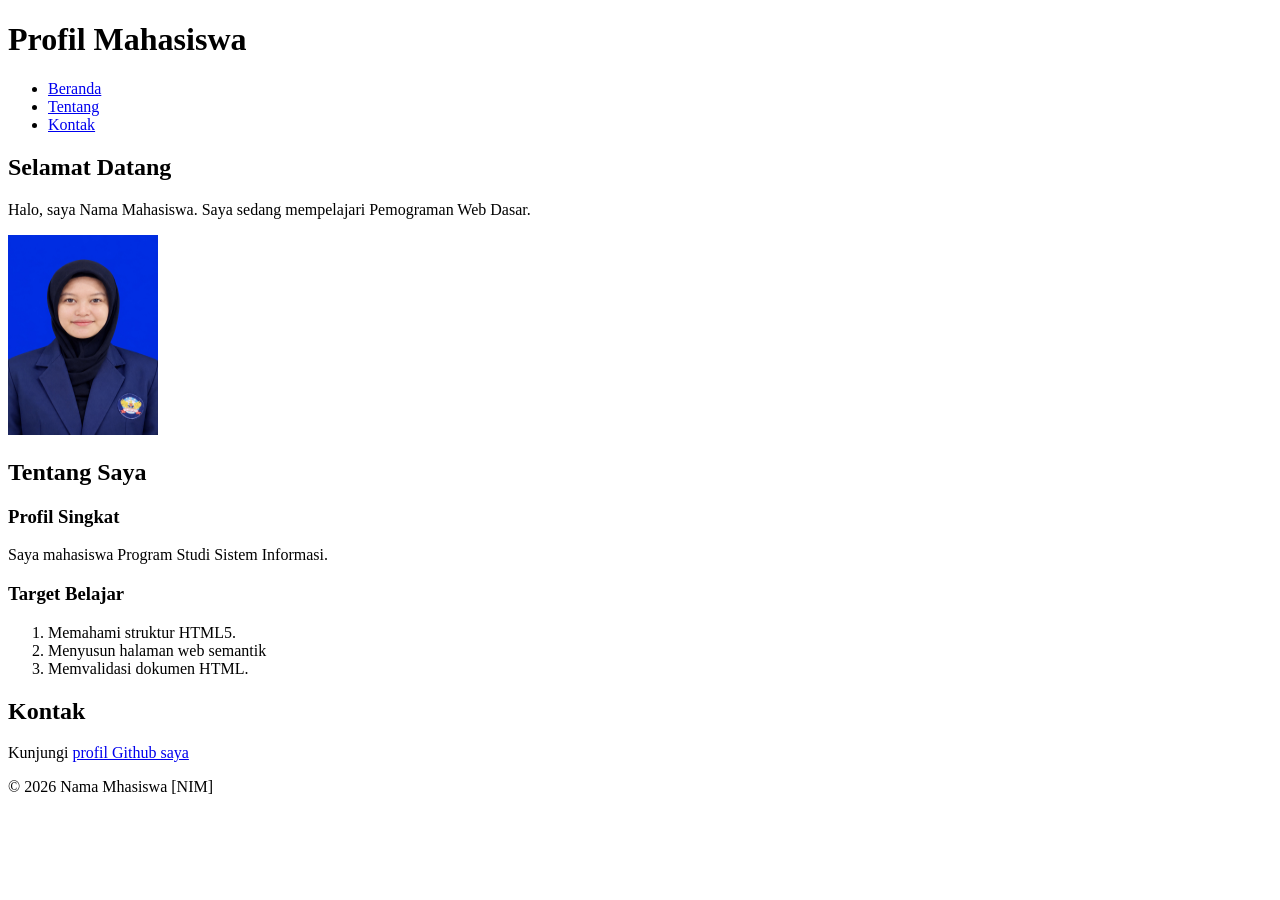
<file: pertemuan-01/index.html>
<!doctype html>
<html lang="en">
  <head>
    <meta charset="UTF-8" />
    <meta name="viewport" content="width=device-width, initial-scale=1.0" />
    <title>Profil Mahasiswa</title>
  </head>

  <body>
    <header>
      <h1>Profil Mahasiswa</h1>
      <nav>
        <ul>
          <li><a href="#home">Beranda</a></li>
          <li><a href="#about">Tentang</a></li>
          <li><a href="#contact">Kontak</a></li>
        </ul>
      </nav>
    </header>

    <main>
      <section id="home">
        <h2>Selamat Datang</h2>
        <p>
          Halo, saya Nama Mahasiswa. Saya sedang mempelajari Pemograman Web
          Dasar.
        </p>
        <img
          width="150px"
          height="200px"
          src="img/foto-profil.jpg"
          alt="Foto Profil Mahasiswa"
        />
      </section>

      <section id="about">
        <h2>Tentang Saya</h2>
        <article>
          <h3>Profil Singkat</h3>
          <p>Saya mahasiswa Program Studi Sistem Informasi.</p>

          <h3>Target Belajar</h3>
          <ol>
            <li>Memahami struktur HTML5.</li>
            <li>Menyusun halaman web semantik</li>
            <li>Memvalidasi dokumen HTML.</li>
          </ol>
        </article>
      </section>

      <section id="contact">
        <h2>Kontak</h2>
        <p>
          Kunjungi <a href="https://hithub.com/username">profil Github saya</a>
        </p>
      </section>
    </main>

    <footer>
      <p>&copy; 2026 Nama Mhasiswa [NIM]</p>
    </footer>
  </body>
</html>
</file>
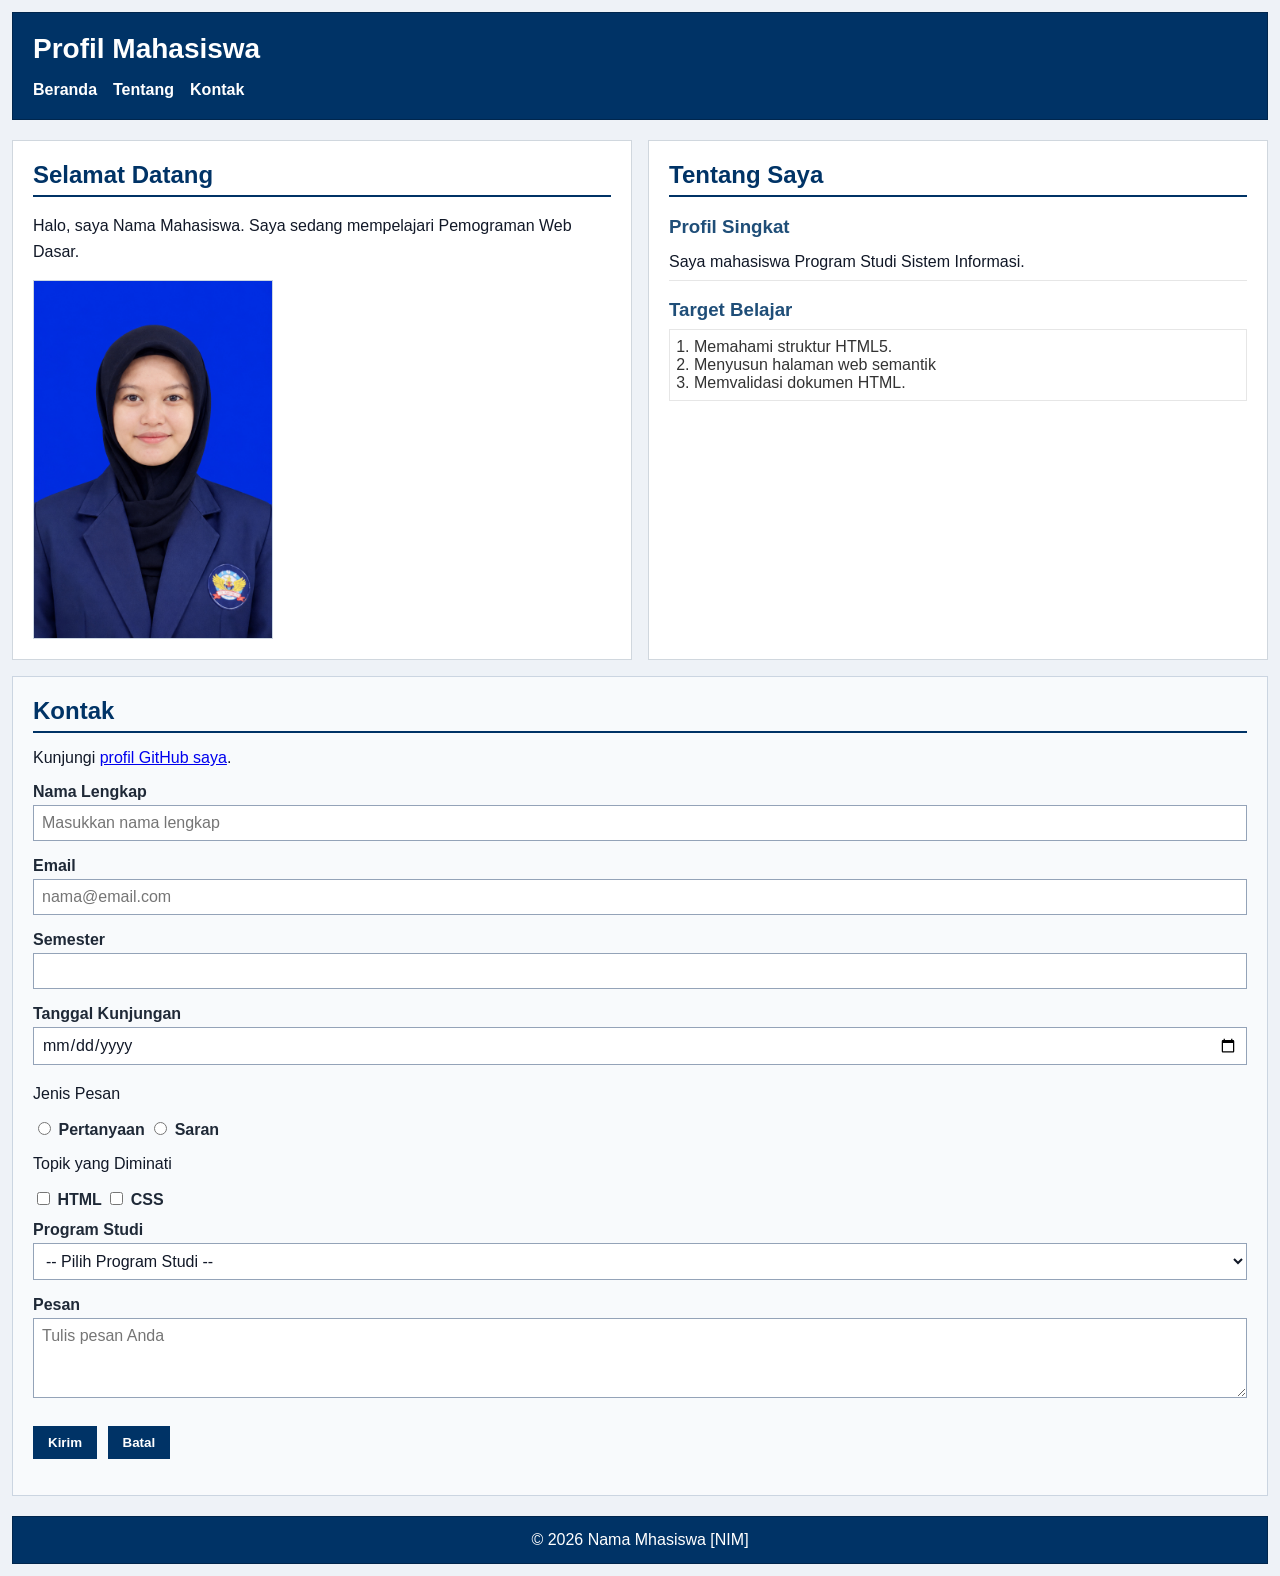
<file: pertemuan-02/index.html>
<!doctype html>
<html lang="en">
  <head>
    <meta charset="UTF-8" />
    <meta name="viewport" content="width=device-width, initial-scale=1.0" />
    <title>Profil Mahasiswa</title>
    <link rel="stylesheet" href="styles.css" />
  </head>

  <body>
    <header>
      <div class="header-top">
        <h1>Profil Mahasiswa</h1>
        <button
          class="nav-toggle"
          id="navToggle"
          type="button"
          aria-label="Buka navigasi"
          aria-controls="navMenu"
          aria-expanded="false"
        >
          &#9776;
        </button>
      </div>

      <nav>
        <ul id="navMenu">
          <li><a href="#home">Beranda</a></li>
          <li><a href="#about">Tentang</a></li>
          <li><a href="#contact">Kontak</a></li>
        </ul>
      </nav>
    </header>

    <main>
      <section id="home">
        <h2>Selamat Datang</h2>
        <p>
          Halo, saya Nama Mahasiswa. Saya sedang mempelajari Pemograman Web
          Dasar.
        </p>
        <img
          width="150px"
          height="200px"
          src="img/foto-profil.jpg"
          alt="Foto Profil Mahasiswa"
        />
      </section>

      <section id="about">
        <h2>Tentang Saya</h2>
        <article>
          <h3>Profil Singkat</h3>
          <p>Saya mahasiswa Program Studi Sistem Informasi.</p>

          <h3>Target Belajar</h3>
          <ol>
            <li>Memahami struktur HTML5.</li>
            <li>Menyusun halaman web semantik</li>
            <li>Memvalidasi dokumen HTML.</li>
          </ol>
        </article>
      </section>

      <section id="contact">
        <h2>Kontak</h2>
        <p>
          Kunjungi <a href="https://github.com/username">profil GitHub saya</a>.
        </p>
        <form id="contactForm" action="index.html" method="get">
          <div class="form-group">
            <label for="nama">Nama Lengkap</label><br />
            <input
              class="input-form"
              type="text"
              id="nama"
              name="nama"
              placeholder="Masukkan nama lengkap"
              minlength="3"
              maxlength="50"
              required
            />
          </div>
          <div class="form-group">
            <label for="email">Email</label><br />
            <input
              class="input-form"
              type="email"
              id="email"
              name="email"
              placeholder="nama@email.com"
              required
            />
          </div>
          <div class="form-group">
            <label for="semester">Semester</label><br />
            <input
              class="input-form"
              type="number"
              id="semester"
              name="semester"
              min="1"
              max="14"
              required
            />
          </div>
          <div class="form-group">
            <label for="tanggal">Tanggal Kunjungan</label><br />
            <input
              class="input-form"
              type="date"
              id="tanggal"
              name="tanggal"
              required
            />
          </div>
          <div class="form-group">
            <p>Jenis Pesan</p>
            <input
              type="radio"
              id="pertanyaan"
              name="jenis_pesan"
              value="pertanyaan"
              required
            />
            <label for="pertanyaan">Pertanyaan</label>
            <input type="radio" id="saran" name="jenis_pesan" value="saran" />
            <label for="saran">Saran</label>
          </div>
          <div class="form-group">
            <p>Topik yang Diminati</p>
            <input type="checkbox" id="minat-html" name="minat" value="HTML" />
            <label for="minat-html">HTML</label>
            <input type="checkbox" id="minat-css" name="minat" value="CSS" />
            <label for="minat-css">CSS</label>
          </div>
          <div class="form-group">
            <label for="prodi">Program Studi</label><br />
            <select class="input-form" id="prodi" name="prodi" required>
              <option value="">-- Pilih Program Studi --</option>
              <option value="SI">Sistem Informasi</option>
              <option value="TI">Teknik Informatika</option>
            </select>
          </div>
          <div class="form-group">
            <label for="pesan">Pesan</label><br />
            <textarea
              class="input-form"
              id="pesan"
              name="pesan"
              maxlength="300"
              placeholder="Tulis pesan Anda"
              required
            ></textarea>
          </div>
          <button type="submit">Kirim</button>
          <button type="reset">Batal</button>
          <p id="formFeedback"></p>
        </form>
      </section>
    </main>

    <footer>
      <p>&copy; 2026 Nama Mhasiswa [NIM]</p>
    </footer>
    <script src="script.js"></script>
  </body>
</html>
</file>
<file: pertemuan-02/styles.css>
* {
box-sizing: border-box;
}
body {
margin: 0;
padding: 12px;
font-family: Arial, sans-serif;
color: #111827;
background-color: #eef2f7;
}
/* Header */
header {
background-color: #003366;
color: #ffffff;
padding: 20px;
margin-bottom: 20px;
border: 1px solid #00264d;
}
header h1 {
margin: 0;
font-size: 28px;
}
.header-top {
display: flex;
justify-content: space-between;
align-items: center;
}
#navMenu {
display: none;
}
#navMenu.nav-open {
display: flex;
flex-direction: column;
margin-top: 16px;
}
.nav-toggle {
display: block;
border: none;
background: transparent;
color: #ffffff;
font-size: 1.8rem;
line-height: 1;
cursor: pointer;
}
/* Navigasi */
nav ul {
display: flex;
flex-direction: column;
justify-content: flex-start;
align-items: flex-start;
gap: 12px;
margin: 0;
padding: 0;
list-style: none;
}
nav a {
color: #ffffff;
font-weight: bold;
text-decoration: none;
}
/* Layout utama */
main {
display: grid;
grid-template-columns: 1fr;
gap: 16px;
}
section {
width: 100%;
}
/* Bagian Home */
#home {
background-color: #ffffff;
border: 1px solid #d0d7de;
padding: 20px;
margin: 0;
}
#home h2 {
color: #003366;
border-bottom: 2px solid #003366;
padding-bottom: 6px;
margin-top: 0;
margin-bottom: 16px;
}
#home p {
line-height: 1.6;
margin: 0 0 16px;
}
#home img {
display: block;
width: 240px;
max-width: 100%;
height: auto;
border: 1px solid #cbd5e1;
}
/* Bagian Tentang */
#about {
background-color: #ffffff;
border: 1px solid #d0d7de;
padding: 20px;
margin: 0;
}
#about h2 {
color: #003366;
border-bottom: 2px solid #003366;
padding-bottom: 6px;
margin-top: 0;
margin-bottom: 16px;
}
#about h3 {
color: #1f4e78;
margin-bottom: 6px;
}
#about p {
margin: 6px 0;
padding: 6px 0;
border-bottom: 1px solid #e6e6e6;
line-height: 1.5;
}
#about ol {
color: #333333;
margin: 8px 0;
padding: 8px 24px;
border: 1px solid #e6e6e6;
}
/* Bagian Kontak */
#contact {
background-color: #f8fafc;
border: 1px solid #cbd5e1;
padding: 20px;
margin: 0;
}
#contact h2 {
color: #003366;
border-bottom: 2px solid #003366;
padding-bottom: 6px;
margin-top: 0;
margin-bottom: 16px;
}
.form-group {
margin: 12px 0;
}
#contact label {
color: #1f2937;
font-weight: bold;
}
.input-form {
width: 100%;
max-width: 100%;
background-color: #ffffff;
color: #111827;
font-family: Arial, sans-serif;
font-size: 16px;
padding: 8px;
margin: 4px 0;
border: 1px solid #94a3b8;
}
#contact textarea {
min-height: 80px;
resize: vertical;
}
#contact button {
background-color: #003366;
color: #ffffff;
font-weight: bold;
padding: 8px 14px;
margin: 8px 6px 0 0;
border: 1px solid #003366;
cursor: pointer;
}
/* Footer */
footer {
background-color: #003366;
color: #ffffff;
text-align: center;
padding: 14px 20px;
margin-top: 20px;
border: 1px solid #00264d;
}
footer p {
margin: 0;
}
.form-feedback-error {
color: #c62828;
}
.form-feedback-success {
color: #2e7d32;
}
/* Layout untuk viewport yang lebih lebar */
@media (min-width: 768px) {
nav {
margin-top: 16px;
}
nav ul {
flex-direction: row;
justify-content: flex-start;
align-items: center;
gap: 16px;
}
main {
grid-template-columns: 1fr 1fr;
}
#contact {
grid-column: 1 / -1;
}
#navMenu {
display: flex;
flex-direction: row;
}
.nav-toggle {
display: none;
}
}
</file>
